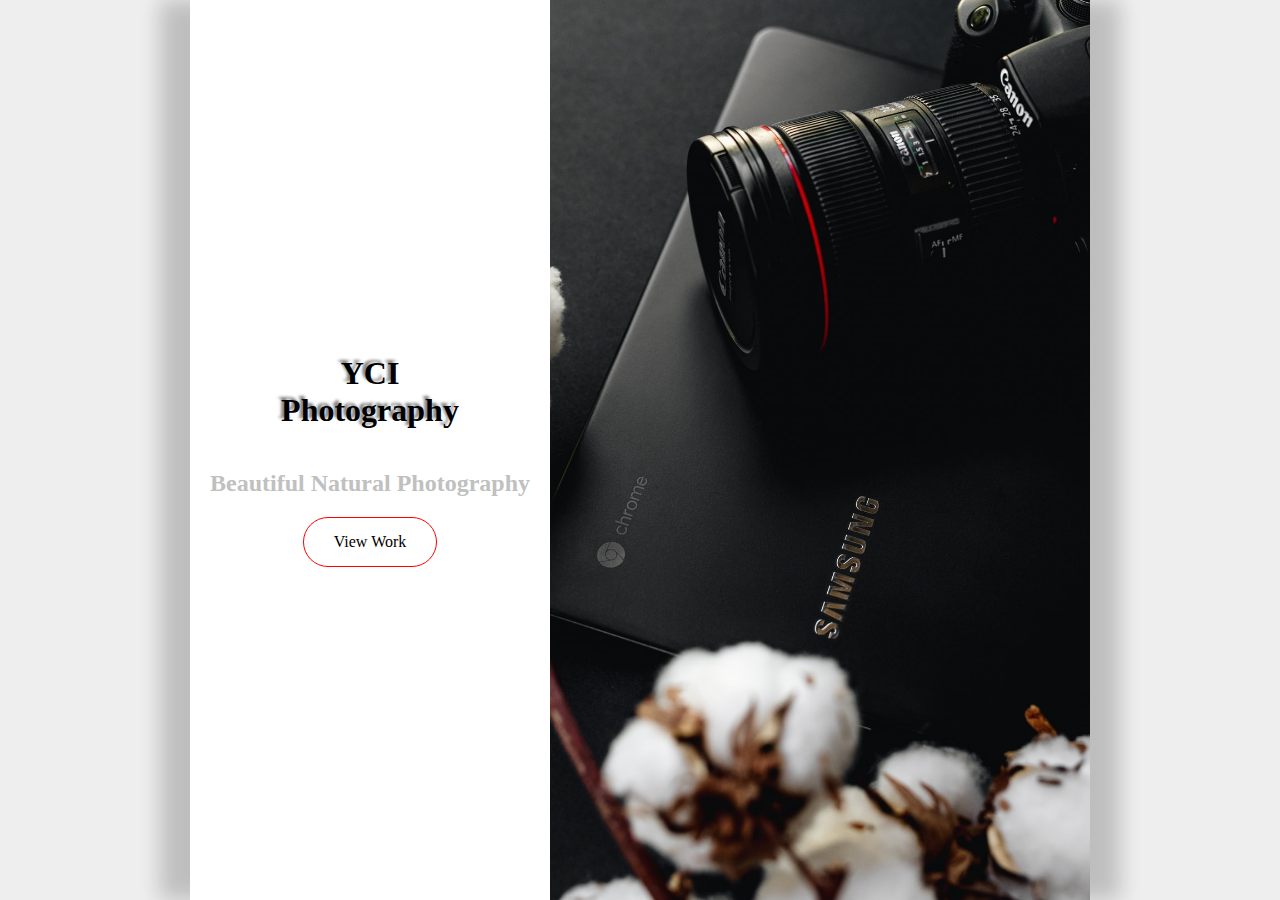
<file: index.html>
<!DOCTYPE html>
<html lang="en">
<head>
    <meta charset="UTF-8">
    <meta http-equiv="X-UA-Compatible" content="IE=edge">
    <meta name="viewport" content="width=device-width, initial-scale=1.0">
    <link rel="icon" href="images/favicon.jfif" type="image/x-icon">    
    <link rel="stylesheet" href="style.css">
    <title>YCI Photography - Home</title>
</head>
<body>  
    <div class="container">
        <div class="textpart">
            <h1 class="yci-title">YCI Photography</h1>
            <h2 class="slogan">Beautiful Natural Photography</h2>
            <a href="view.html" class="btn" target="_blank">View Work</a>
        </div>
        <div class="imagepart"></div>
    </div>
</body>
</html>
</file>
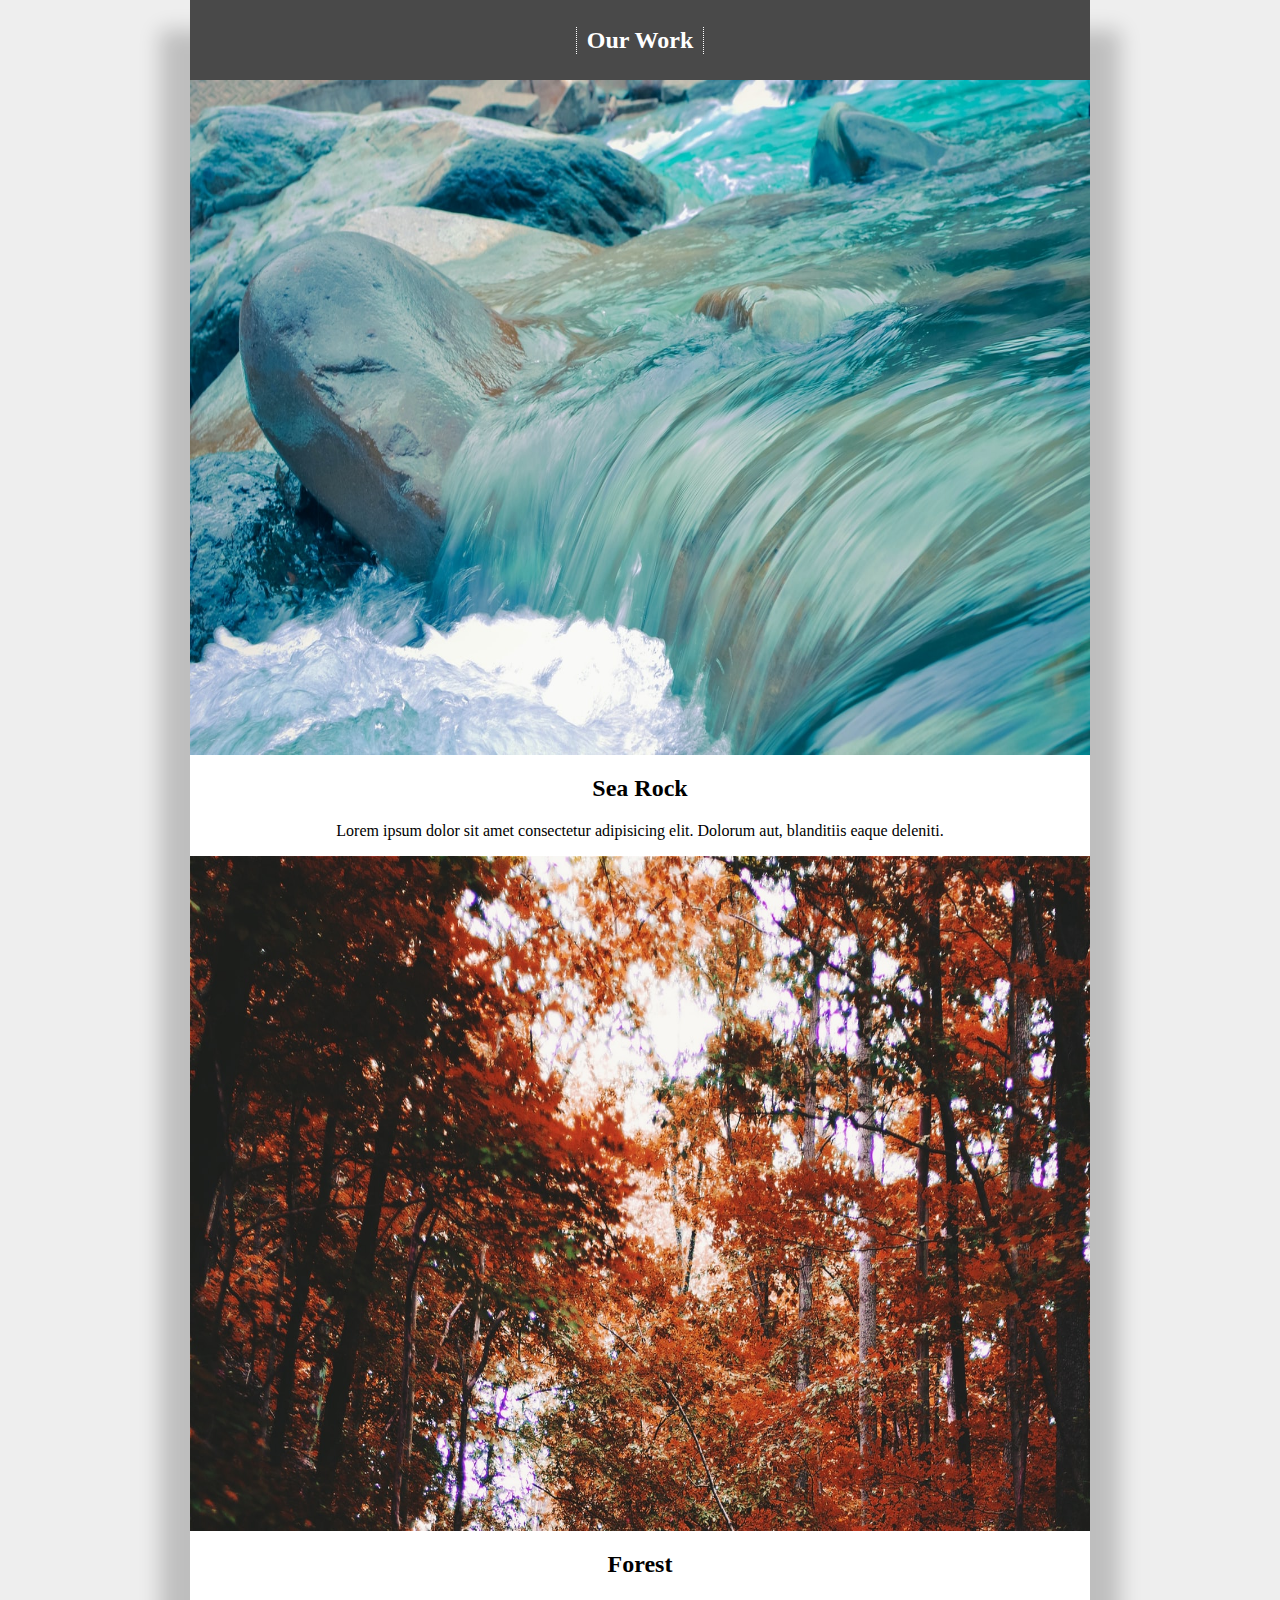
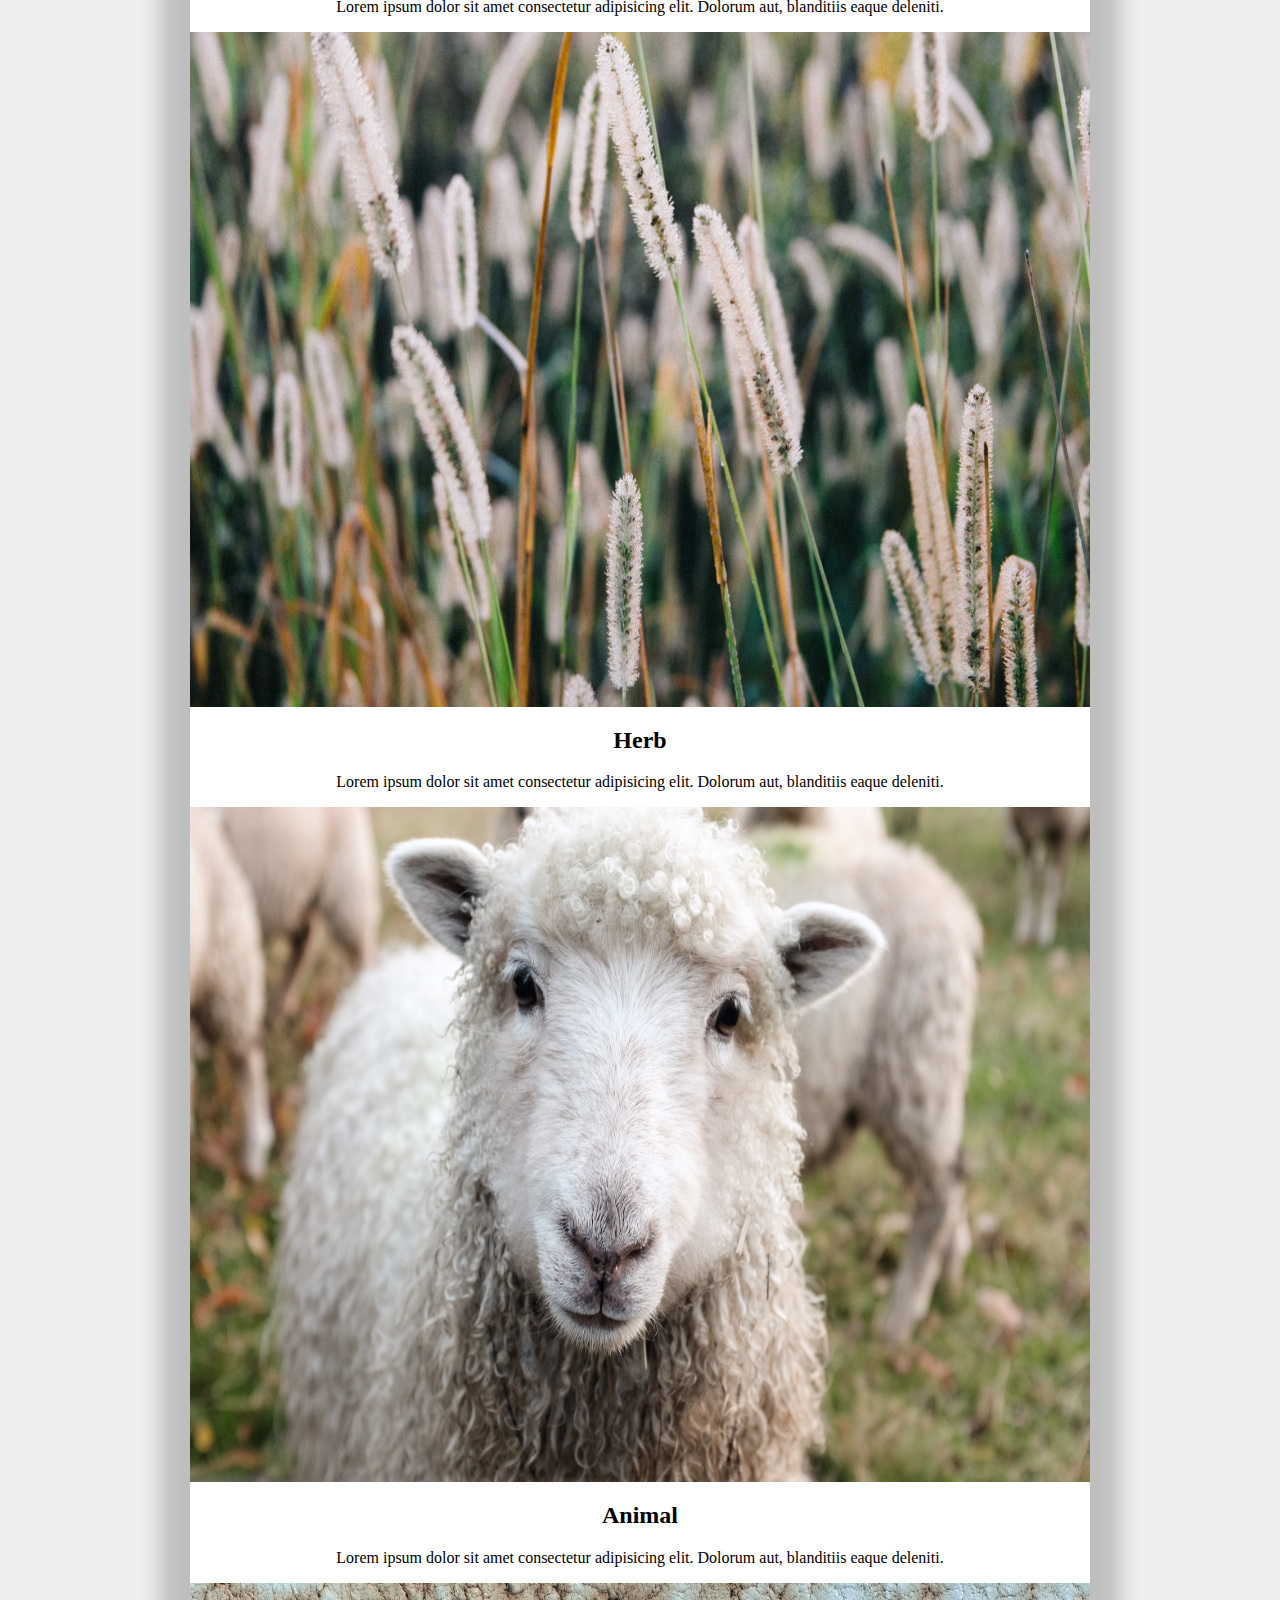
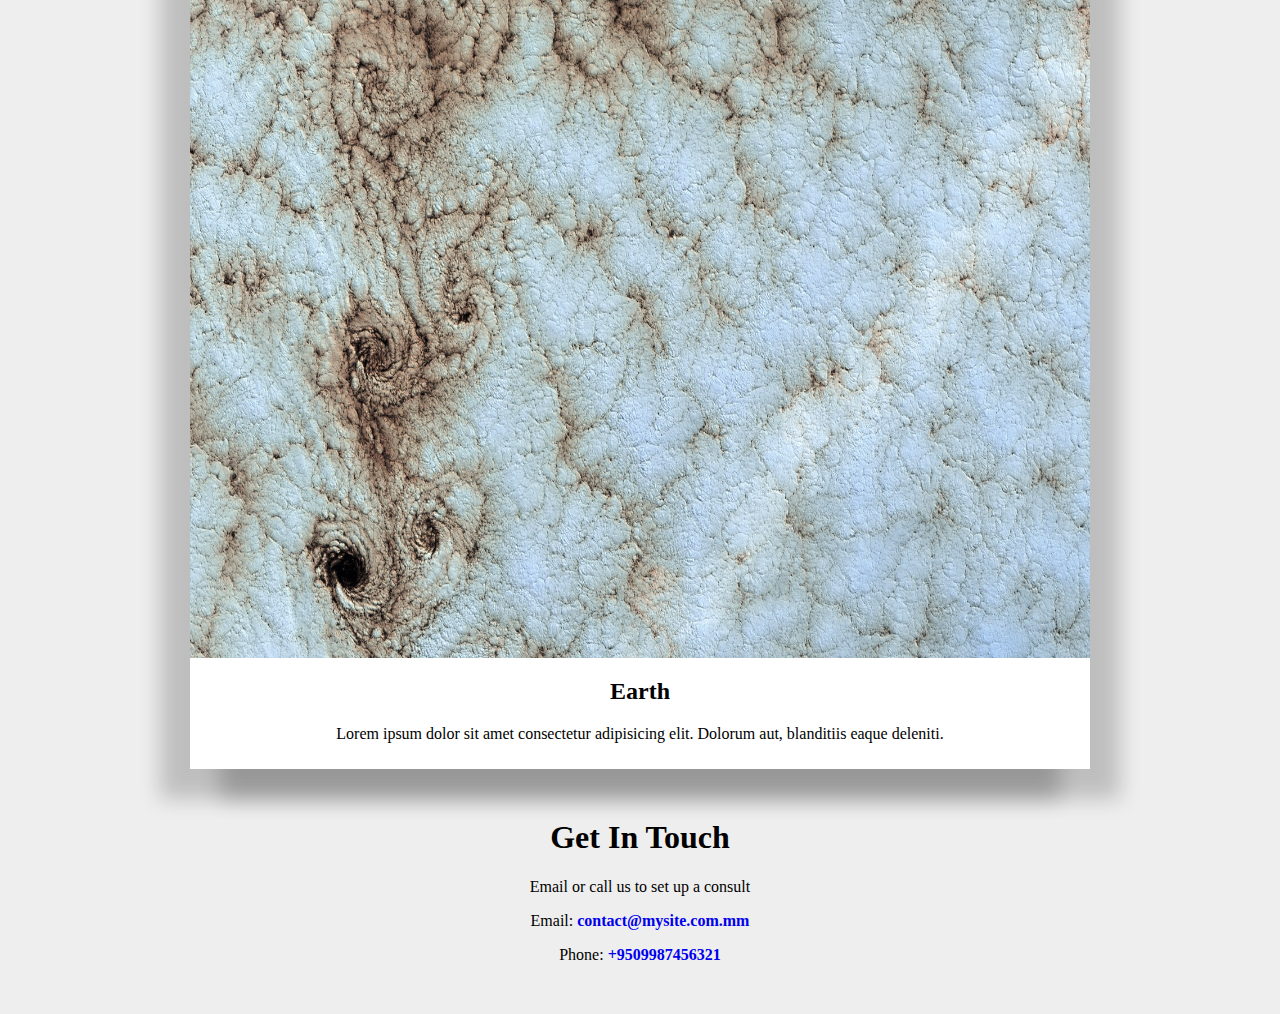
<file: view.html>
<!DOCTYPE html>
<html lang="en">
<head>
    <meta charset="UTF-8">
    <meta http-equiv="X-UA-Compatible" content="IE=edge">
    <meta name="viewport" content="width=device-width, initial-scale=1.0">
    <link rel="icon" href="images/favicon.jfif" type="image/x-icon">    
    <link rel="stylesheet" href="style.css">
    <title>YCI Photography - View Work</title>
</head>
<body>
    <div class="work-container">
        <div class="title">
            <h2 class="title-text">Our Work</h2>
        </div>      
       <img src="images/photo2.jfif" alt="sea image" class="workimg">
       <div class="photo-title">
            <h2>Sea Rock</h2>
            <p>Lorem ipsum dolor sit amet consectetur adipisicing elit. Dolorum aut, blanditiis eaque deleniti.</p>
        </div> 
       <img src="images/photo3.jfif" alt="Forest image" class="workimg">
       <div class="photo-title">
            <h2>Forest</h2>
            <p>Lorem ipsum dolor sit amet consectetur adipisicing elit. Dolorum aut, blanditiis eaque deleniti.</p>
        </div>
       <img src="images/photo4.jfif" alt="Herb image" class="workimg">
       <div class="photo-title">
            <h2>Herb</h2>
            <p>Lorem ipsum dolor sit amet consectetur adipisicing elit. Dolorum aut, blanditiis eaque deleniti.</p>
        </div>
       <img src="images/photo5.jfif" alt="Animal image" class="workimg">
       <div class="photo-title">
            <h2>Animal</h2>
            <p>Lorem ipsum dolor sit amet consectetur adipisicing elit. Dolorum aut, blanditiis eaque deleniti.</p>
        </div>
       <img src="images/photo6.jfif" alt="Earth image" class="workimg">
       <div class="photo-title">
            <h2>Earth</h2>
            <p>Lorem ipsum dolor sit amet consectetur adipisicing elit. Dolorum aut, blanditiis eaque deleniti.</p>
        </div>        
    </div>
    <div class="contact">
        <h1>Get In Touch</h1>
        <p>Email or call us to set up a consult</p>
        <p>Email: <a href="mailto:contact@mysite.com.mm" class="address"><strong>contact@mysite.com.mm</strong></a></p>
        <p>Phone: <a href="tel:+9509987456321" class="address"><strong>+9509987456321</strong></a></p>
    </div>
</body>
</html>
</file>
<file: style.css>
body{
    margin: 0;
    background-color: #eee;
    
}

.container{
    width: 900px;
    margin: auto;
    height: 100vh;
    background-color: #fff;
    display: flex;
    justify-content: center;
    box-shadow: 30px 0 20px rgba(0, 0, 0, 0.2), -30px 0px 20px rgba(0, 0, 0, 0.2);
    
}
.textpart{
    width: 400px;
    height: 100vh;
    display: flex;
    flex-direction: column;
    align-items: center;
    justify-content: center;
}
.imagepart{
    width: 600px;
    height: 100vh;
    background-image: url(images/photo1.jfif);
    background-position: center;
    background-size: cover;
}

.btn{
    text-decoration: none;
    border: solid 1px;
    padding: 15px 30px;
    border-radius: 30px;
    border-color: red;
    color: #000;
}

.btn:hover{
    background-color: black;
    color:#fff;
}

.yci-title{
    width: 200px;
    text-align: center;
    text-shadow: -3px -3px 3px grey;
}
.slogan{
    color:silver;
    text-align: center;
}

.title{
    background-color: rgba(0, 0, 0, 0.712);
    height: 80px;
    display: flex;
    align-items: center;
    justify-content: center;
}

.title-text{
    color: #fff;
    border-right-style: dotted;
    border-left-style: dotted;
    border-color: white;
    border-width: 1px;
    padding: 0 10px;
}

.workimg{
    width: 900px;
    height: 75vh;
    display: block;
}

.work-container{
    width: 900px;
    margin: 0 auto 50px auto;
    padding-bottom: 10px;
    background-color: #fff;   
    box-shadow: 30px 30px 20px rgba(0, 0, 0, 0.2), -30px 30px 20px rgba(0, 0, 0, 0.2);

}

.photo-title{
    text-align: center;
}

.contact{
    text-align: center;
    margin-bottom: 50px;
}

.address{
    text-decoration: none;
}
</file>
